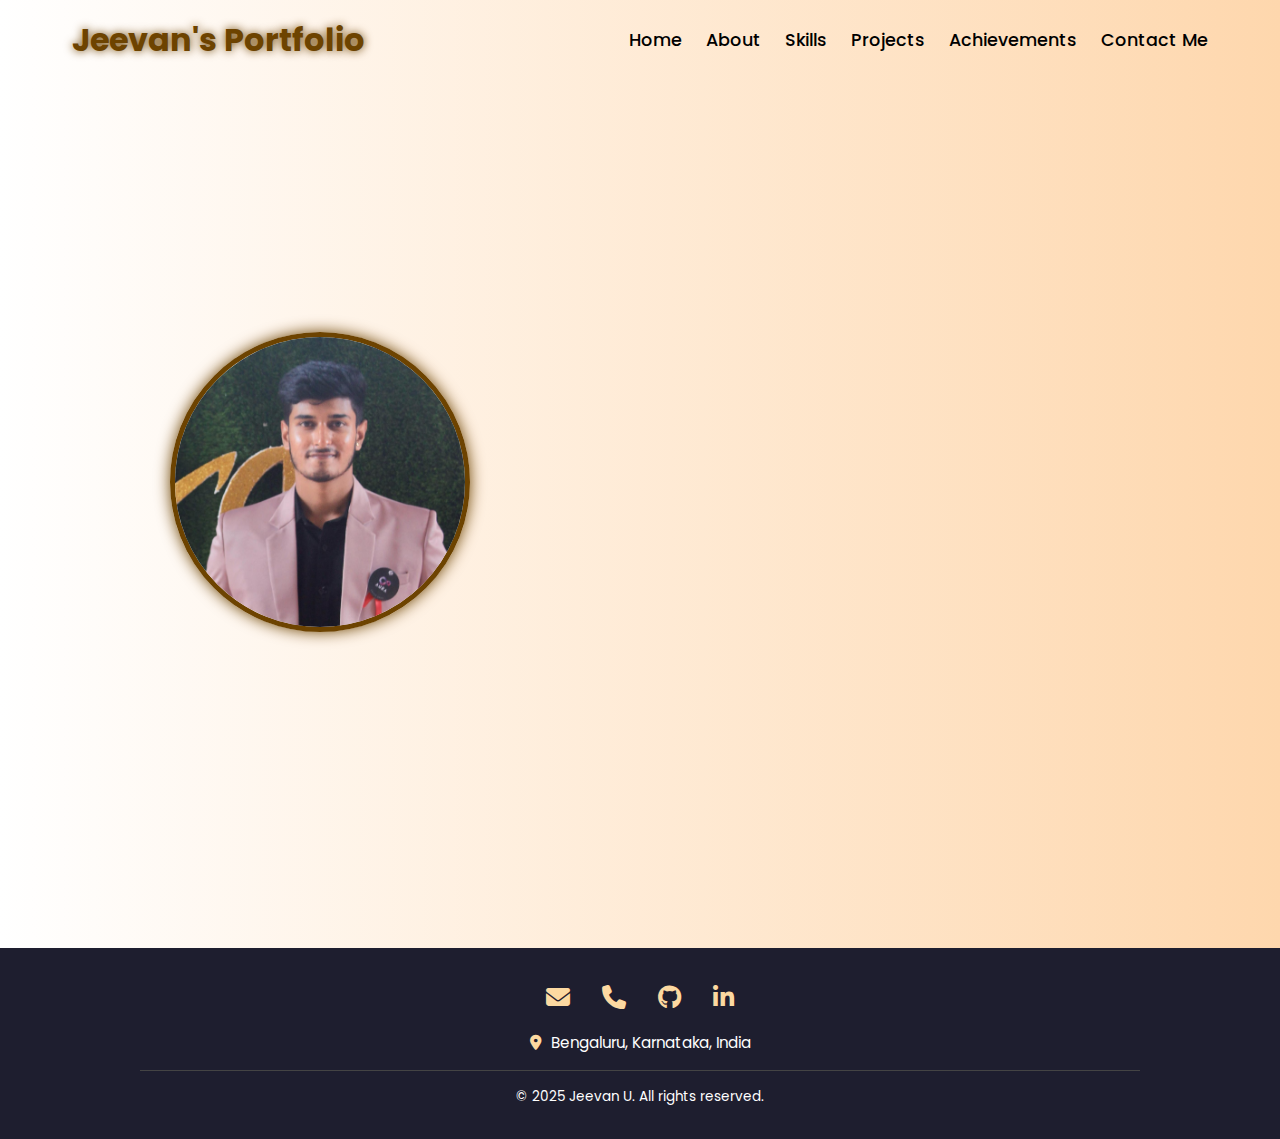
<file: index.html>
<!DOCTYPE html>
<html lang="en">
<head>
    <meta charset="UTF-8">
    <meta name="viewport" content="width=device-width, initial-scale=1.0">
    <title>Jeevan Portfolio</title>
    <link rel="stylesheet" href="style.css">
    <link rel="stylesheet" href="https://cdnjs.cloudflare.com/ajax/libs/font-awesome/6.5.0/css/all.min.css">
</head>
<body>
    <div class="page-wrapper">
    <nav>
  <div class="nav-container">
    <div class="logo">
      <span>Jeevan's Portfolio</span>
    </div>
    <div class="links">
      <div class="link"><a href="index.html">Home</a></div>
      <div class="link"><a href="about.html">About</a></div>
      <div class="link"><a href="skills.html">Skills</a></div>
      <div class="link"><a href="projects.html">Projects</a></div>
      <div class="link"><a href="achievement.html">Achievements</a></div>
      <div class="link"><a href="contact.html">Contact Me</a></div>
    </div>
  </div>
</nav>

        <section>
            <div class="main-container">
                <div class="image">
                    <img src="jeeva.jpg" alt="image">
                </div>
                <span class="content">
                    <h1>Hey I'm <span >Jeevan U</span></h1>
                    <h2>I'm a <span>Developer | UI/UX Enthusiast</span></h2>
                    <b><p>"Code with purpose. Design with intent. Deliver with impact."</p></b>
                    <p>💼 I’m actively looking for opportunities to contribute to forward-thinking teams where I can grow, make an impact, and help shape exceptional web experiences.</p>

                        <p>Let’s connect — I’d love to bring my skills to your organization.</p>   
                    <div class="btn-group">
                        <a href="JeevanU_FrontEndDeveloper_2025.pdf.pdf" download class="portfolio-btn">Download CV</a>
                        <a href="projects.html" class="portfolio-btn">View my work</a>
                    </div>                
                </div>
            </div>
        </section>
    </div>
        <footer class="footer">
            <div class="footer-container">
              <div class="footer-top-icons">
                <a href="mailto:jeevanugowda10@gmail.com" title="Email"><i class="fas fa-envelope"></i></a>
                <a href="tel:+916361651731" title="Phone"><i class="fas fa-phone"></i></a>
                <a href="https://github.com/JEEVA062003" target="_blank" title="GitHub" rel="noopener noreferrer"><i class="fab fa-github"></i></a>
                <a href="https://www.linkedin.com/in/jeevan-u-a2925131b/" target="_blank" title="LinkedIn" rel="noopener noreferrer"><i class="fab fa-linkedin-in"></i></a>
              </div>
              <div class="footer-location">
                <p><i class="fas fa-map-marker-alt"></i> Bengaluru, Karnataka, India</p>
              </div>
          
              <div class="footer-bottom">
                <p>&copy; 2025 Jeevan U. All rights reserved.</p>
              </div>
            </div>
          </footer>               
</body>
</html>
</file>
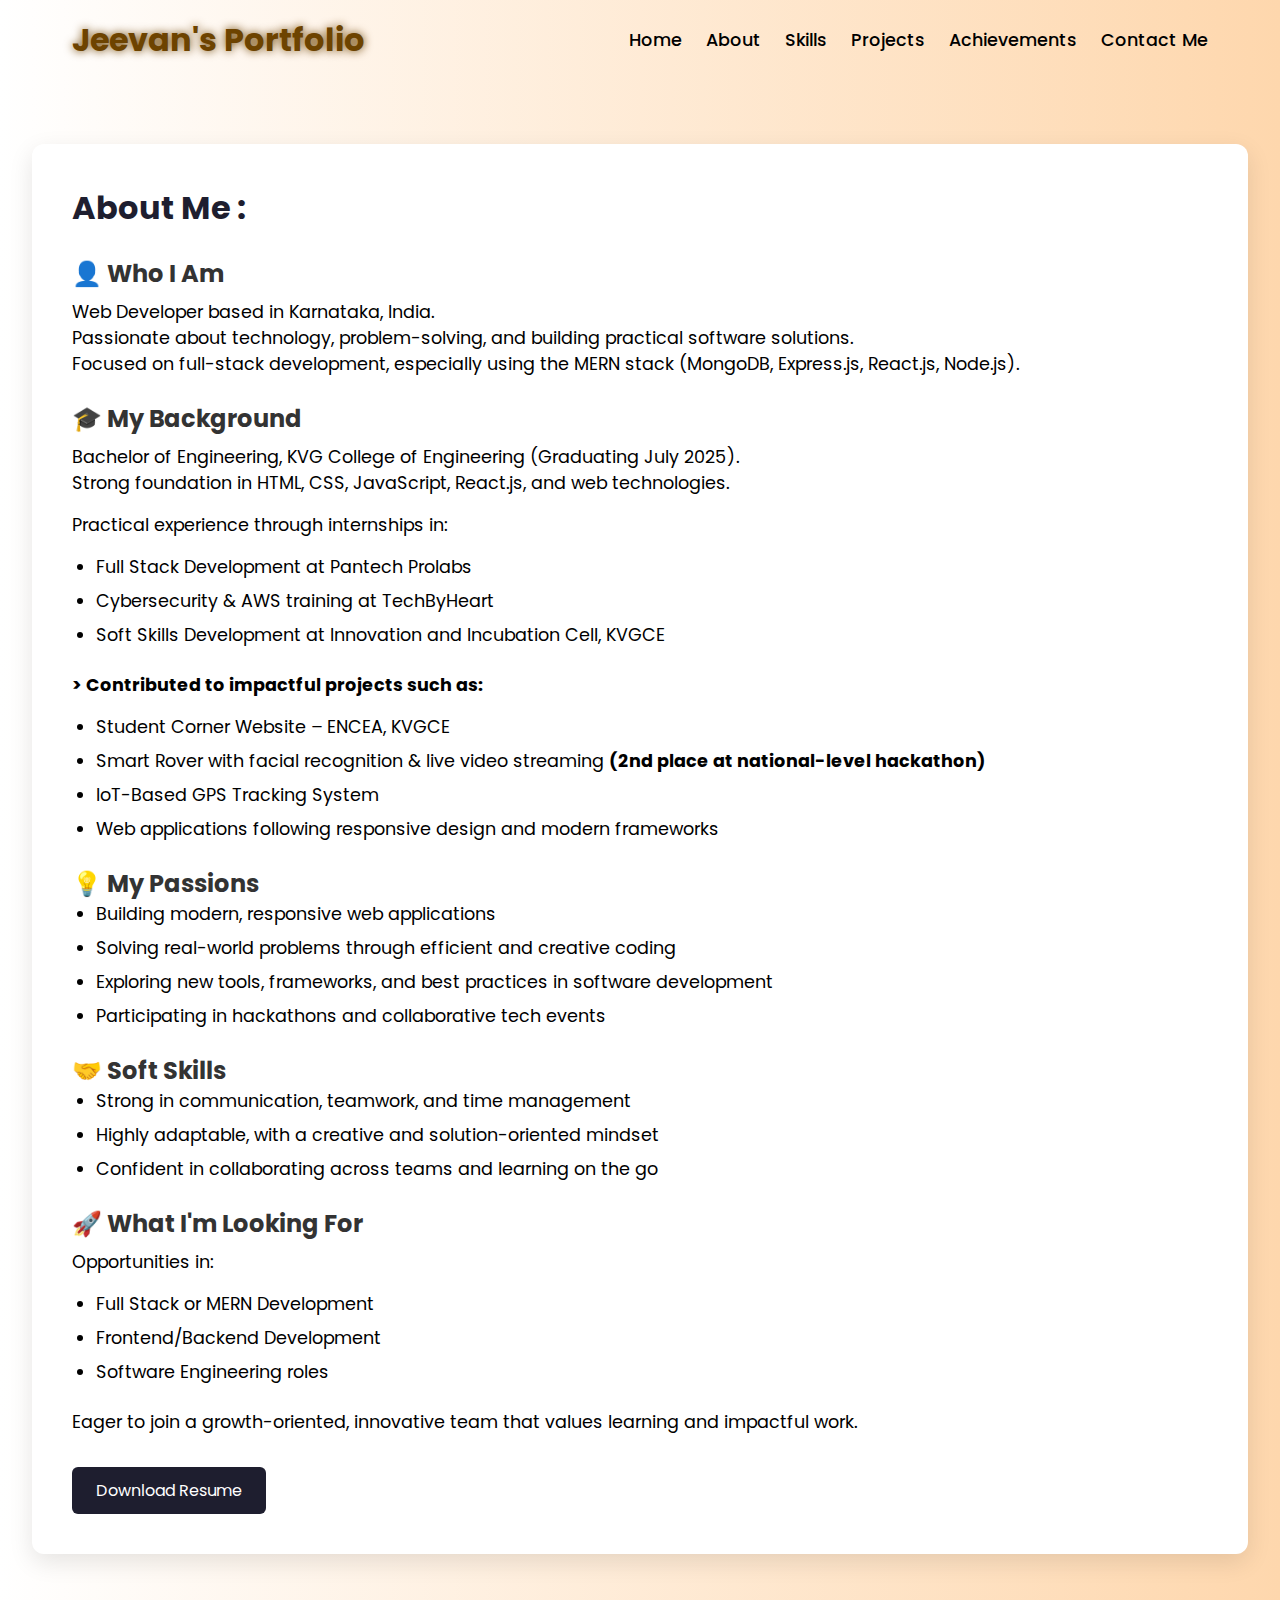
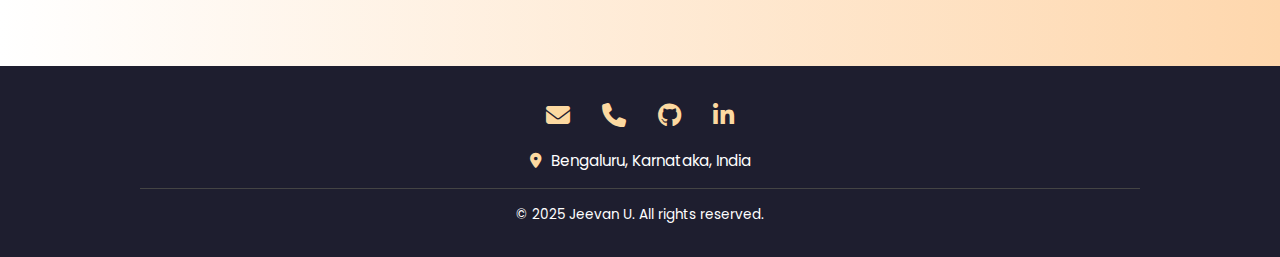
<file: about.html>
<!DOCTYPE html>
<html lang="en">
<head>
  <meta charset="UTF-8" />
  <meta name="viewport" content="width=device-width, initial-scale=1.0"/>
  <title>About Me</title>
  <link href="https://fonts.googleapis.com/css2?family=Poppins:wght@300;400;600&display=swap" rel="stylesheet">
  <link href="style.css" rel="stylesheet">
  <link rel="stylesheet" href="https://cdnjs.cloudflare.com/ajax/libs/font-awesome/6.5.0/css/all.min.css">
</head>
<body>
  <div class="page-wrapper">
    <!-- Navigation -->
    <nav>
      <div class="nav-container">
        <div class="logo">
          <span>Jeevan's Portfolio</span>
        </div>
        <div class="links">
          <div class="link"><a href="index.html">Home</a></div>
          <div class="link"><a href="about.html">About</a></div>
          <div class="link"><a href="skills.html">Skills</a></div>
          <div class="link"><a href="projects.html">Projects</a></div>
          <div class="link"><a href="achievement.html">Achievements</a></div>
          <div class="link"><a href="contact.html">Contact Me</a></div>
        </div>
      </div>
    </nav>

    <!-- About Section -->
    <section class="about-section">
      <div class="about-container">
        <div class="about-content">
          <h1>About Me :</h1>

          <h2>👤 Who I Am</h2>
          <p>
            Web Developer based in Karnataka, India.<br>
            Passionate about technology, problem-solving, and building practical software solutions.<br>
            Focused on full-stack development, especially using the MERN stack (MongoDB, Express.js, React.js, Node.js).
          </p>

          <h2>🎓 My Background</h2>
          <p>
            Bachelor of Engineering, KVG College of Engineering (Graduating July 2025).<br>
            Strong foundation in HTML, CSS, JavaScript, React.js, and web technologies.
          </p>

          <p>Practical experience through internships in:</p>
          <ul>
            <li>Full Stack Development at Pantech Prolabs</li>
            <li>Cybersecurity & AWS training at TechByHeart</li>
            <li>Soft Skills Development at Innovation and Incubation Cell, KVGCE</li>
          </ul>

          <b><p>&gt; Contributed to impactful projects such as:</p></b>
          <ul>
            <li>Student Corner Website – ENCEA, KVGCE</li>
            <li>Smart Rover with facial recognition & live video streaming <strong>(2nd place at national-level hackathon)</strong></li>
            <li>IoT-Based GPS Tracking System</li>
            <li>Web applications following responsive design and modern frameworks</li>
          </ul>

          <h2>💡 My Passions</h2>
          <ul>
            <li>Building modern, responsive web applications</li>
            <li>Solving real-world problems through efficient and creative coding</li>
            <li>Exploring new tools, frameworks, and best practices in software development</li>
            <li>Participating in hackathons and collaborative tech events</li>
          </ul>

          <h2>🤝 Soft Skills</h2>
          <ul>
            <li>Strong in communication, teamwork, and time management</li>
            <li>Highly adaptable, with a creative and solution-oriented mindset</li>
            <li>Confident in collaborating across teams and learning on the go</li>
          </ul>

          <h2>🚀 What I'm Looking For</h2>
          <p>Opportunities in:</p>
          <ul>
            <li>Full Stack or MERN Development</li>
            <li>Frontend/Backend Development</li>
            <li>Software Engineering roles</li>
          </ul>
          <p>
            Eager to join a growth-oriented, innovative team that values learning and impactful work.
          </p>

          <a href="Jeevan_resume_pdf.pdf" download class="resume-btn">Download Resume</a>
        </div>
      </div>
    </section>

    <!-- Footer -->
    <footer class="footer">
      <div class="footer-container">
        <div class="footer-top-icons">
          <a href="mailto:jeevanugowda10@gmail.com" title="Email"><i class="fas fa-envelope"></i></a>
          <a href="tel:+916361651731" title="Phone"><i class="fas fa-phone"></i></a>
          <a href="https://github.com/JEEVA062003" target="_blank" title="GitHub"><i class="fab fa-github"></i></a>
          <a href="https://www.linkedin.com/in/jeevan-u-a2925131b/" target="_blank" title="LinkedIn"><i class="fab fa-linkedin-in"></i></a>
        </div>

        <div class="footer-location">
          <p><i class="fas fa-map-marker-alt"></i> Bengaluru, Karnataka, India</p>
        </div>

        <div class="footer-bottom">
          <p>&copy; 2025 Jeevan U. All rights reserved.</p>
        </div>
      </div>
    </footer>
  </div>
</body>
</html>
</file>
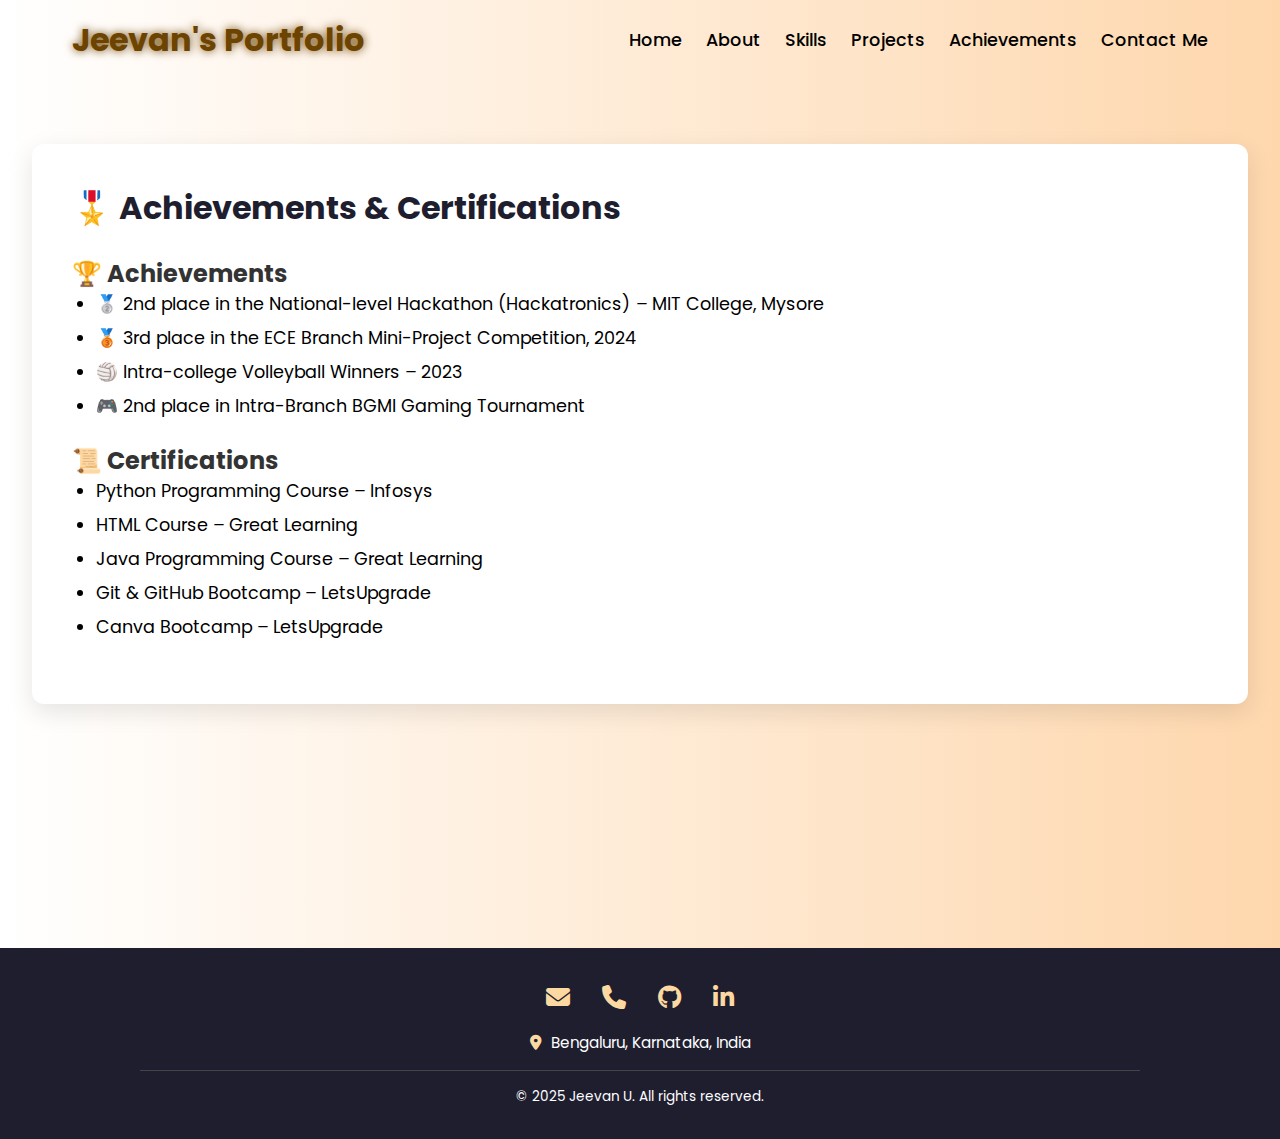
<file: achievement.html>
<!DOCTYPE html>
<html lang="en">
<head>
  <meta charset="UTF-8" />
  <meta name="viewport" content="width=device-width, initial-scale=1.0"/>
  <title>Achievements | Jeevan's Portfolio</title>
  <link rel="stylesheet" href="style.css" />
  <link rel="stylesheet" href="https://cdnjs.cloudflare.com/ajax/libs/font-awesome/6.5.0/css/all.min.css">
</head>
<body>
    <div class="page-wrapper">
  <nav>
    <div class="nav-container">
      <div class="logo">
        <span>Jeevan's Portfolio</span>
      </div>
      <div class="links">
        <div class="link"><a href="index.html">Home</a></div>
        <div class="link"><a href="about.html">About</a></div>
        <div class="link"><a href="skills.html">Skills</a></div>
        <div class="link"><a href="projects.html">Projects</a></div>
        <div class="link"><a href="achievements.html">Achievements</a></div>
        <div class="link"><a href="contact.html">Contact Me</a></div>
      </div>
    </div>
  </nav>

   <section class="about-section">
    <div class="about-container">
      <div class="about-content">
        <h1>🎖️ Achievements & Certifications</h1>

        <h2>🏆 Achievements</h2>
        <ul>
          <li>🥈 2nd place in the National-level Hackathon (Hackatronics) – MIT College, Mysore</li>
          <li>🥉 3rd place in the ECE Branch Mini-Project Competition, 2024</li>
          <li>🏐 Intra-college Volleyball Winners – 2023</li>
          <li>🎮 2nd place in Intra-Branch BGMI Gaming Tournament</li>
        </ul>

        <h2>📜 Certifications</h2>
        <ul>
          <li>Python Programming Course – Infosys</li>
          <li>HTML Course – Great Learning</li>
          <li>Java Programming Course – Great Learning</li>
          <li>Git & GitHub Bootcamp – LetsUpgrade</li>
          <li>Canva Bootcamp – LetsUpgrade</li>
        </ul>
      </div>
    </div>
</div>
  </section>
  <footer class="footer">
    <div class="footer-container">
      <div class="footer-top-icons">
        <a href="mailto:jeevanugowda10@gmail.com" title="Email"><i class="fas fa-envelope"></i></a>
        <a href="tel:+916361651731" title="Phone"><i class="fas fa-phone"></i></a>
        <a href="https://github.com/JEEVA062003" target="_blank" title="GitHub"><i class="fab fa-github"></i></a>
        <a href="https://www.linkedin.com/in/jeevan-u-a2925131b/" target="_blank" title="LinkedIn"><i class="fab fa-linkedin-in"></i></a>
      </div>
  
      <div class="footer-location">
        <p><i class="fas fa-map-marker-alt"></i> Bengaluru, Karnataka, India</p>
      </div>
  
      <div class="footer-bottom">
        <p>&copy; 2025 Jeevan U. All rights reserved.</p>
      </div>
    </div>
  </footer>  
</body>
</html>
</file>
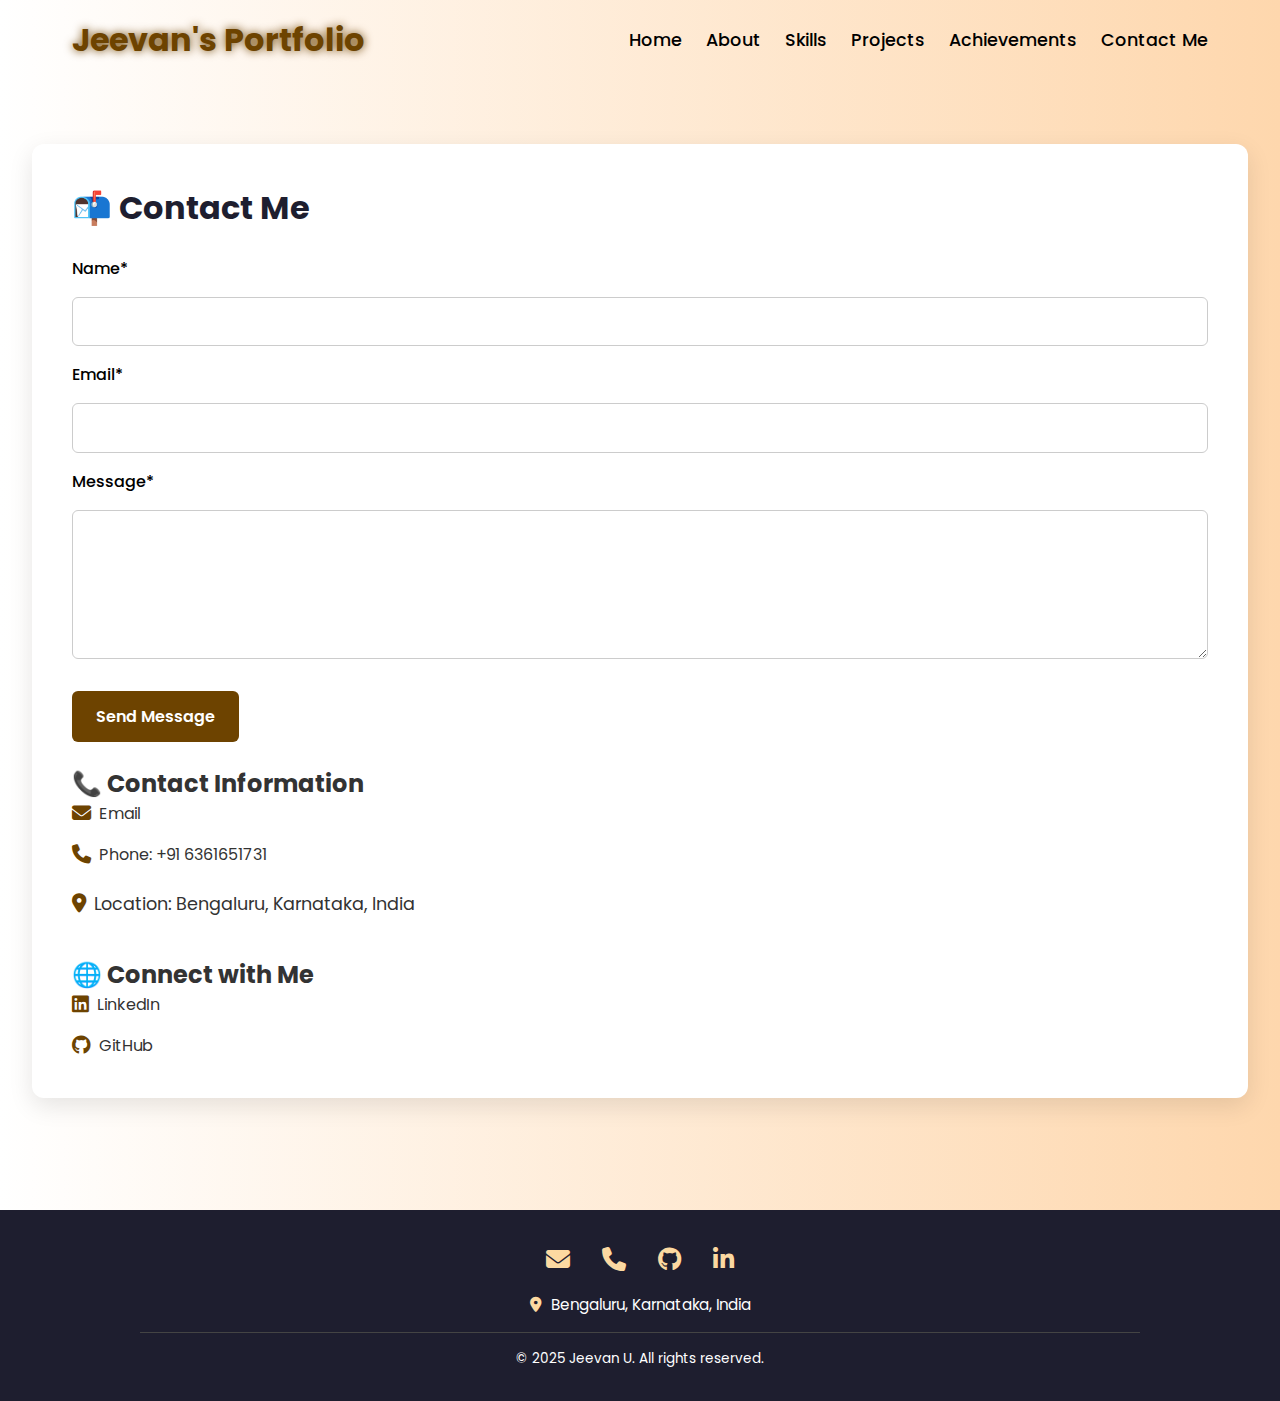
<file: contact.html>
<!DOCTYPE html>
<html lang="en">
  <head>
    <meta charset="UTF-8" />
    <meta name="viewport" content="width=device-width, initial-scale=1.0" />
    <title>Contact | Jeevan's Portfolio</title>
    <link rel="stylesheet" href="style.css" />
    <link
      rel="stylesheet"
      href="https://cdnjs.cloudflare.com/ajax/libs/font-awesome/6.5.0/css/all.min.css"
    />
  </head>
  <body>
    <div class="page-wrapper">
      <nav>
        <div class="nav-container">
          <div class="logo">
            <span>Jeevan's Portfolio</span>
          </div>
          <div class="links">
            <div class="link"><a href="index.html">Home</a></div>
            <div class="link"><a href="about.html">About</a></div>
            <div class="link"><a href="skills.html">Skills</a></div>
            <div class="link"><a href="projects.html">Projects</a></div>
            <div class="link"><a href="achievements.html">Achievements</a></div>
            <div class="link"><a href="contact.html">Contact Me</a></div>
          </div>
        </div>
      </nav>

      <section class="about-section">
        <div class="about-container">
          <div class="about-content">
            <h1>📬 Contact Me</h1>

            <form
              class="contact-form"
              action="mailto:jeevanugowda10@gmail.com"
              method="post"
              enctype="text/plain"
            >
              <label for="name">Name*</label>
              <input type="text" id="name" name="name" required />

              <label for="email">Email*</label>
              <input type="email" id="email" name="email" required />

              <label for="message">Message*</label>
              <textarea
                id="message"
                name="message"
                rows="5"
                required
              ></textarea>

              <button type="submit" class="resume-btn">Send Message</button>
            </form>

            <h2>📞 Contact Information</h2>
            <div class="contact-info">
              <a href="mailto:jeevanugowda10@gmail.com" class="contact-item">
                <i class="fa-solid fa-envelope"></i> Email
              </a>
              <a href="tel:+91 6361651731" class="contact-item">
                <i class="fa-solid fa-phone"></i> Phone: +91 6361651731
              </a>
              <p class="contact-item">
                <i class="fa-solid fa-map-marker-alt"></i> Location: Bengaluru,
                Karnataka, India
              </p>
            </div>

            <h2>🌐 Connect with Me</h2>
            <div class="connect-links">
              <a
                href="https://www.linkedin.com/in/jeevan-u-a2925131b/"
                target="_blank"
                class="connect-item"
              >
                <i class="fab fa-linkedin"></i>LinkedIn
              </a>
              <a
                href="https://github.com/"
                target="_blank"
                class="connect-item"
              >
                <i class="fab fa-github"></i> GitHub
              </a>
            </div>
          </div>
        </div>
      </section>
    </div>

    <footer class="footer">
      <div class="footer-container">
        <div class="footer-top-icons">
          <a href="mailto:jeevanugowda10@gmail.com" title="Email"
            ><i class="fas fa-envelope"></i
          ></a>
          <a href="tel:+916361651731" title="Phone"
            ><i class="fas fa-phone"></i
          ></a>
          <a
            href="https://github.com/JEEVA062003"
            target="_blank"
            title="GitHub"
            ><i class="fab fa-github"></i
          ></a>
          <a
            href="https://www.linkedin.com/in/jeevan-u-a2925131b/"
            target="_blank"
            title="LinkedIn"
            ><i class="fab fa-linkedin-in"></i
          ></a>
        </div>

        <div class="footer-location">
          <p>
            <i class="fas fa-map-marker-alt"></i> Bengaluru, Karnataka, India
          </p>
        </div>

        <div class="footer-bottom">
          <p>&copy; 2025 Jeevan U. All rights reserved.</p>
        </div>
      </div>
    </footer>
  </body>
</html>
</file>
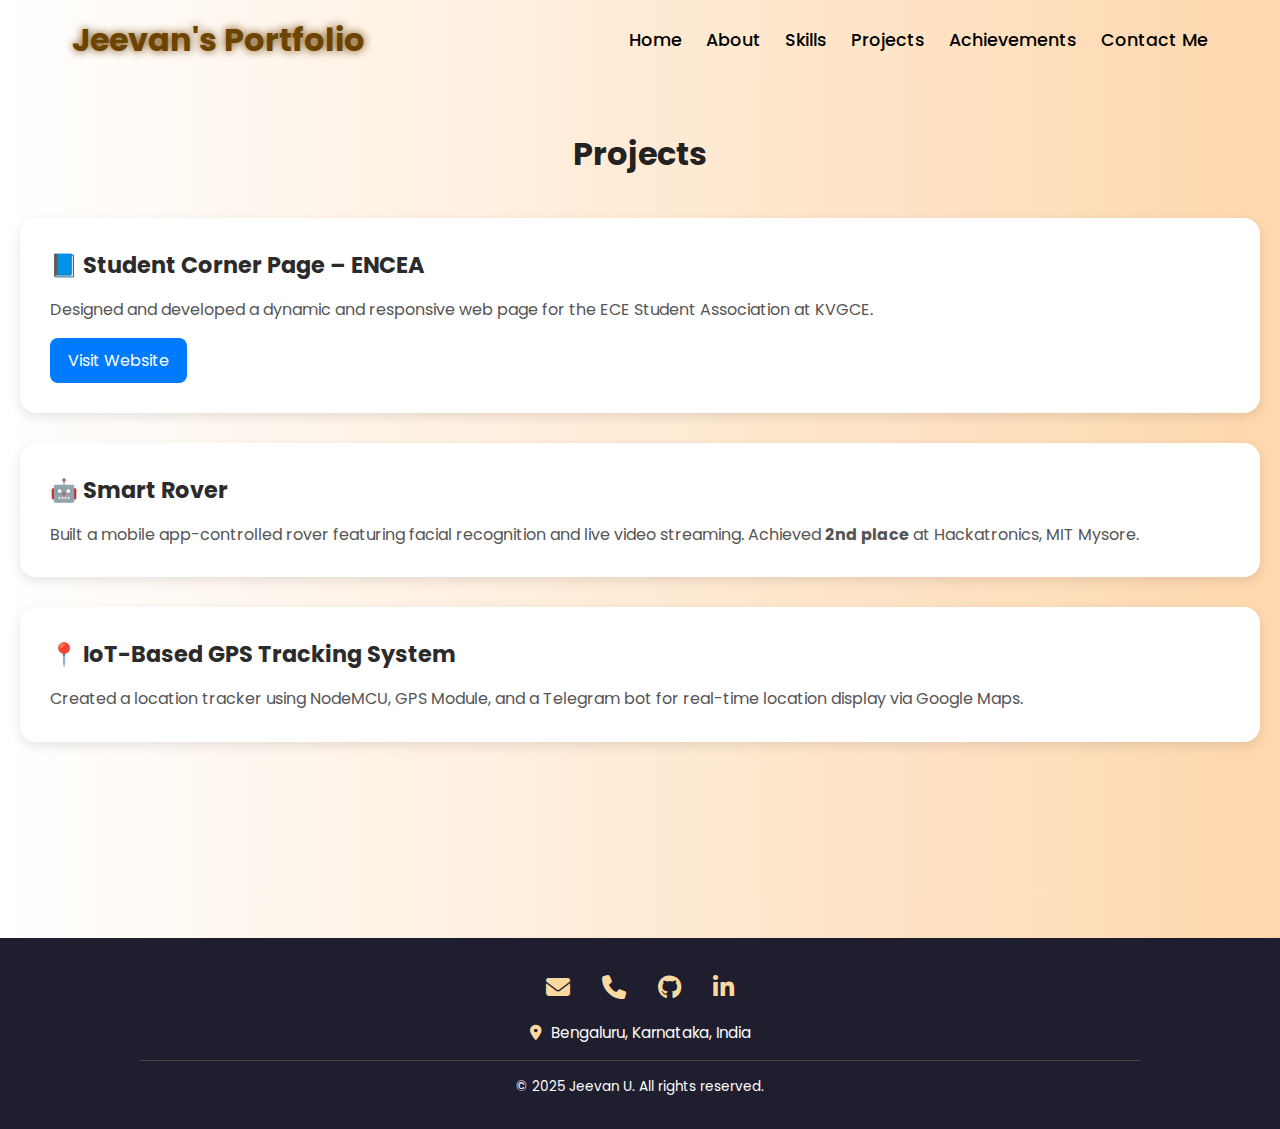
<file: projects.html>
<!DOCTYPE html>
<html lang="en">
<head>
  <meta charset="UTF-8" />
  <meta name="viewport" content="width=device-width, initial-scale=1.0"/>
  <title>Projects | Jeevan U</title>
  <link rel="stylesheet" href="style.css"/>
  <link rel="stylesheet" href="https://cdnjs.cloudflare.com/ajax/libs/font-awesome/6.5.0/css/all.min.css"/>
</head>
<body>
  <div class="page-wrapper">
    <nav>
      <div class="nav-container">
        <div class="logo"><span>Jeevan's Portfolio</span></div>
        <div class="links">
          <div class="link"><a href="index.html">Home</a></div>
          <div class="link"><a href="about.html">About</a></div>
          <div class="link"><a href="skills.html">Skills</a></div>
          <div class="link"><a href="projects.html" class="active">Projects</a></div>
          <div class="link"><a href="achievement.html">Achievements</a></div>
          <div class="link"><a href="contact.html">Contact Me</a></div>
        </div>
      </div>
    </nav>

    <section class="project-section">
      <div class="container">
        <h1 class="section-title">Projects</h1>

        <div class="project-card">
          <h2>📘 Student Corner Page – ENCEA</h2>
          <p>Designed and developed a dynamic and responsive web page for the ECE Student Association at KVGCE.</p>
          <a href="https://kvgcommitteeb.org/kvgce/ec/encea/stuent_corner/" target="_blank" class="project-link">Visit Website</a>
        </div>

        <div class="project-card">
          <h2>🤖 Smart Rover</h2>
          <p>Built a mobile app-controlled rover featuring facial recognition and live video streaming. Achieved <strong>2nd place</strong> at Hackatronics, MIT Mysore.</p>
        </div>

        <div class="project-card">
          <h2>📍 IoT-Based GPS Tracking System</h2>
          <p>Created a location tracker using NodeMCU, GPS Module, and a Telegram bot for real-time location display via Google Maps.</p>
        </div>
      </div>
    </section>

    <footer class="footer">
      <div class="footer-container">
        <div class="footer-top-icons">
          <a href="mailto:jeevanugowda10@gmail.com"><i class="fas fa-envelope"></i></a>
          <a href="tel:+916361651731"><i class="fas fa-phone"></i></a>
          <a href="https://github.com/JEEVA062003" target="_blank"><i class="fab fa-github"></i></a>
          <a href="https://www.linkedin.com/in/jeevan-u-a2925131b/" target="_blank"><i class="fab fa-linkedin-in"></i></a>
        </div>
        <div class="footer-location">
          <p><i class="fas fa-map-marker-alt"></i> Bengaluru, Karnataka, India</p>
        </div>
        <div class="footer-bottom">
          <p>&copy; 2025 Jeevan U. All rights reserved.</p>
        </div>
      </div>
    </footer>
  </div>
</body>
</html>
</file>
<file: style.css>
@import url('https://fonts.googleapis.com/css2?family=Poppins:wght@100;200;300;400;500;600&display=swap');
*{
    padding: 0;
    margin: 0;
    font-family: 'Poppins', sans-serif;
    box-sizing: border-box;
}

body {
  width: 100%;
  height: 100vh;
  background: linear-gradient(to right, rgb(255,255,255), rgb(254,215,173));
  font-size: 16px;
}


nav {
  width: 100%;
  background-color: transparent;
  position: sticky;
  z-index: 100;
}

.nav-container {
  max-width: 1200px;
  margin: 0 auto;
  padding: 1rem 2rem;
  display: flex;
  justify-content: space-between;
  align-items: center;
  flex-wrap: wrap;
}

.logo {
  font-size: 2rem;
  font-weight: bold;
  white-space: nowrap;
}

.logo span {
  color: rgb(109, 67, 0);
  text-shadow: 0 0 10px rgb(109, 67, 0);
}

.links {
  display: flex;
  gap: 1.5rem;
  flex-wrap: wrap;
  justify-content: flex-end;
}

.links a {
  font-size: 1.1rem;
  text-decoration: none;
  color: black;
  font-weight: 500;
  position: relative;
  transition: color 0.3s ease;
}

.links a::after {
  content: '';
  position: absolute;
  width: 0;
  height: 2px;
  background-color: rgb(109, 67, 0);
  left: 0;
  bottom: -4px;
  transition: width 0.3s ease;
}

.links a:hover::after {
  width: 100%;
}

.links a:hover {
  color: rgb(109, 67, 0);
}


section{
    width: 100%;
    height: 90vh;
}
.main-container{
    width: 100%;
    height: 100%;
    display: flex;
    justify-content: space-around;
    align-items: center;
    padding-left: 130px;
}
.main-container .image img {
    width: 300px;
    height: 300px;
    object-fit: cover;
    border-radius: 50%; 
    border: 5px solid rgb(109,67,0); 
    box-shadow: 0 0 15px rgba(109, 67, 0, 1.0); 
   
}
/* ----------------------------image animation is added here-------------------------------------------------- */

.main-container .image img {
  transition: transform 0.6s ease, box-shadow 0.6s ease;
}

.main-container .image img:hover {
  transform: scale(1.05) rotate(2deg);
  box-shadow: 0 0 25px rgba(109, 67, 0, 0.9);
}

/* ----------------------------image animation ends  here-------------------------------------------------- */



.main-container .content{
    color: black;
    width: 60%;
    min-height: 100px;
}
/* ----------------------main container content animaion is added here------------------------------------ */
.main-container .content {
  animation: fadeInUp 1.2s ease forwards;
  opacity: 0;
}

@keyframes fadeInUp {
  0% {
      opacity: 0;
      transform: translateY(40px);
  }
  100% {
      opacity: 1;
      transform: translateY(0);
  }
}
/* --------------------------main container content animation is ended here---------------------------------- */
.content h1 {
    font-size: 3rem; /* 48px */
}
.content h1 span{
    color: rgb(109,67, 0);
    text-shadow: 0 0 10px rgb(109,67, 0);
}
.content h2 {
  font-size: 2rem; /* 32px */
}
.content h2 span{
    color:rgb(109,67, 0);
    text-shadow: 0 0 10px rgb(109,67, 0);
}


/*------------------------ content h1 and h2 animation here ---------------------*/
.content h1, .content h2 {
  transition: color 0.3s ease, text-shadow 0.3s ease;
}
.content h1:hover, .content h2:hover {
  text-shadow: 0 0 15px rgb(109,67,0);
  color: rgb(109,67,0);
}

.content p {
  font-size: 1rem; /* 16px */
}
/* ---------------------animation ends here--------------------- */
.content p{
    font-size: 15.5px;
    margin: 10px 0;
    display: block;
}

.btn-group a {
    display: inline-block;
    text-align: center;
    width: 40%;
    height: 6vh;
    margin: 30px 0;
    background-color: rgb(109,67, 0);
    color: white;
    border: none;
    /* font-size: 100%; */
    font-weight: 700;
    border-radius: 5px;
    text-decoration: none;
    line-height: 6vh;
}
.btn-group a {
  font-size: 1rem; /* 16px */
}

.btn-group a:hover {
    background-color:black;
}

/* ----------------button animation is added here--------------------- */
.btn-group a {
  transition: all 0.3s ease-in-out;
  box-shadow: 0 4px 10px rgba(109, 67, 0, 0.3);
}

.btn-group a:hover {
  background-color: black;
  transform: translateY(-3px);
  box-shadow: 0 6px 14px rgba(0, 0, 0, 0.4);
}
/* ----------------button animation is ended here--------------------- */
/* --------skills page----------------------------------- */

.skill-section {
  width: 100%;
  padding: 4rem 2rem;
  background: linear-gradient(to right, rgb(255,255,255), rgb(254,215,173));
  flex: 1;
}

.skill-container {
  width: 100%;
  max-width: 100%;
  margin: 0 auto;
  background: #ffffff;
  border-radius: 12px;
  box-shadow: 0 8px 20px rgba(0, 0, 0, 0.1);
  padding: 3rem 2rem;
}

.skill-content h1 {
  text-align: center;
  font-size: 2rem;
  color:black;
  margin-bottom: 2.5rem;
  text-shadow: 0 0 8px rgba(109, 67, 0, 0.3);
}


.skill-content p {
  font-size: 1.2rem;
  font-weight: 600;
  color: #333;
  margin-top: 2rem;
  margin-bottom: 0.5rem;
}

.skill-content ul {
  list-style: none;
  padding-left: 0;
  margin-bottom: 1.5rem;
  display: flex;
  flex-wrap: wrap;
  gap: 1rem 2rem;
}

.skill-content li {
  display: flex;
  align-items: center;
  font-size: 1rem;
  color: #444;
  background: #f7f4f0;
  padding: 0.6rem 1rem;
  border-radius: 8px;
  transition: background 0.3s ease;
  box-shadow: 0 2px 8px rgba(109, 67, 0, 0.1);
}

.skill-content li:hover {
  background: #ffe1b2;
}

.skill-content li i {
  margin-right: 0.6rem;
  font-size: 1.5rem;
}

/* ---------------skill page ends */
/*about pg*/
.about-section {
    padding: 4rem 2rem;
  }
  

  .about-container {
    max-width: 100%;
    margin: 0 auto;
    background: #ffffff;
    padding: 2.5rem;
    border-radius: 12px;
    box-shadow: 0 8px 24px rgba(0, 0, 0, 0.1);
  }

  .about-content h1 {
    font-size: 2rem;
    margin-bottom: 1.5rem;
    color: #1e1e2f;
  }

  .about-content h2 {
    margin-top: 1.5rem;
    font-size: 1.5rem;
    color: #333;
  }

  .about-content p {
    margin: 0.5rem 0 1rem;
    font-size: 1.1rem;
  }

  .about-content ul {
    list-style-type: disc;
    padding-left: 1.5rem;
    margin-bottom: 1.5rem;
  }

  .about-content li {
    margin-bottom: 0.5rem;
    font-size: 1.1rem;
  }

  .resume-btn {
    display: inline-block;
    padding: 0.7rem 1.5rem;
    background-color: #1e1e2f;
    color: #fff;
    text-decoration: none;
    border-radius: 6px;
    margin-top: 1rem;
  }



  /* contact pg */
  .contact-form {
    display: flex;
    flex-direction: column;
    gap: 1rem;
    margin: 1.5rem 0;
  }
  
 /* General form styling */
.contact-form label {
  font-weight: 500;
}

.contact-form input,
.contact-form textarea {
  padding: 0.7rem;
  border: 1px solid #ccc;
  border-radius: 6px;
  font-size: 1rem;
  font-family: 'Poppins', sans-serif;
}

.contact-form textarea {
  resize: vertical;
}

.contact-form button {
  background-color: rgb(109, 67, 0);
  color: white;
  padding: 0.8rem 1.5rem;
  font-weight: 600;
  border: none;
  border-radius: 6px;
  cursor: pointer;
  width: fit-content;
  font-size: 1rem;
}

.contact-form button:hover {
  background-color: black;
}

/* Styling for Contact Information Section */
.contact-info {
  display: flex;
  flex-direction: column;
  gap: 1rem;
}

.contact-item {
  display: flex;
  align-items: center;
  gap: 0.5rem;
  font-size: 1rem;
  color: #333;
  text-decoration: none;
}

.contact-item i {
  font-size: 1.2rem;
  color: #6d4300;
}

.contact-item:hover {
  color: #6d4300;
}

/* Styling for Connect Section */
.connect-links {
  display: flex;
  flex-direction: column;
  gap: 1rem;
}

.connect-item {
  display: flex;
  align-items: center;
  gap: 0.5rem;
  font-size: 1rem;
  color: #333;
  text-decoration: none;
}

.connect-item i {
  font-size: 1.2rem;
  color: #6d4300;
}

.connect-item:hover {
  color: #6d4300;
}

  /* ----------project page---------- */
  .project-section {
    padding: 50px 20px;
    background: linear-gradient(to right, rgb(255,255,255), rgb(254,215,173));

  }
  
  .section-title {
    text-align: center;
    font-size: 2rem;
    margin-bottom: 40px;
    color: #222;
  }
  
  .project-card {
    background: #fff;
    border-radius: 16px;
    padding: 30px;
    margin-bottom: 30px;
    box-shadow: 0 4px 12px rgba(0, 0, 0, 0.1);
    transition: transform 0.3s ease;
  }
  
  .project-card:hover {
    transform: translateY(-5px);
  }
  
  .project-card h2 {
    font-size: 1.4rem;
    margin-bottom: 15px;
    color: #2b2b2b;
  }
  
  .project-card p {
    font-size: 1rem;
    color: #555;
    line-height: 1.6;
  }
  
  .project-link {
    display: inline-block;
    margin-top: 15px;
    text-decoration: none;
    background-color: #007bff;
    color: #fff;
    padding: 10px 18px;
    border-radius: 8px;
    transition: background 0.3s;
  }
  
  /*--------project page ends here---------------  */


  /*footer*/
  .footer {
    background-color: #1e1e2f;
    color: white;
    padding: 2rem 1rem;
    font-size: 0.95rem;
    margin-top: 3rem;
  }
  
  .footer-container {
    max-width: 1000px;
    margin: 0 auto;
    text-align: center;
  }
  
  .footer-top-icons {
    display: flex;
    justify-content: center;
    gap: 2rem;
    font-size: 1.5rem;
    margin-bottom: 1rem;
  }
  
  .footer-top-icons a {
    color: #fcd9a1;
    transition: color 0.3s ease;
  }
  
  .footer-top-icons a:hover {
    color: white;
  }
  
  .footer-location {
    margin-bottom: 1rem;
    font-size: 0.95rem;
  }
  
  .footer-location i {
    color: #fcd9a1;
    margin-right: 6px;
  }
  
  .footer-bottom {
    border-top: 1px solid #444;
    padding-top: 1rem;
    font-size: 0.85rem;
  }

  html, body {
    height: 100%;
    margin: 0;
    padding: 0;
  }
  
  .page-wrapper {
    min-height: 100vh;
    display: flex;
    flex-direction: column;
  }
  
  .about-section {
    flex: 1;
  }
    /* responsive stylings --------------------------------------------------*/
@media screen and (max-width: 1024px) {
  .main-container {
    flex-direction: column;
    align-items: center;
    padding: 20px;
    text-align: center;
  }

  .main-container .image img {
    width: 220px;
    height: 220px;
  }

  .main-container .content {
    width: 100%;
    padding: 0;
  }

  .btn-group a {
    width: 100%;
  }
}

@media (max-width: 768px) {
  .nav-container {
    flex-direction: column;
    align-items: flex-start;
    gap: 1rem;
  }

  .links {
    flex-direction: column;
    align-items: flex-start;
    width: 100%;
  }

  .links a {
    font-size: 1rem;
  }

  .logo {
    align-self: center;
  }
}


@media screen and (max-width: 480px) {
  .content h1 {
    font-size: 1.8rem;
  }

  .content h2 {
    font-size: 1.4rem;
  }

  .footer-top-icons {
    flex-wrap: wrap;
    gap: 1rem;
  }

  .footer-location,
  .footer-bottom {
    font-size: 0.8rem;
  }

  .resume-btn {
    width: 100%;
    text-align: center;
  }
}
</file>
